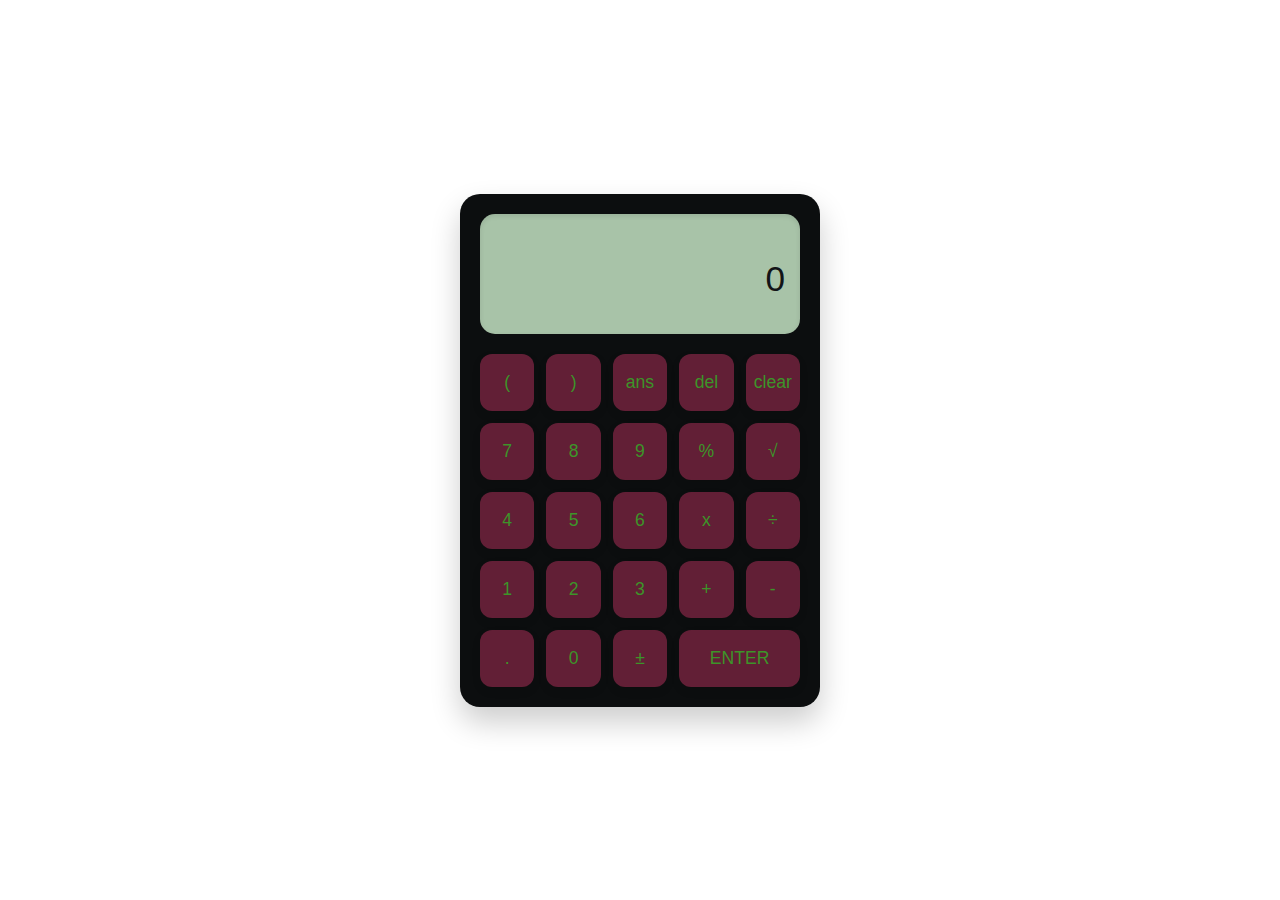
<file: codealpha_Calculator/index.html>
<!DOCTYPE html>
<html lang="en">
<head>
    <meta charset="UTF-8">
    <meta name="viewport" content="width=device-width, initial-scale=1.0">
    <title>Calculator</title>
    <link rel="stylesheet" href="style.css">
</head>
<body>
    <div class="calculator">
        <div class="display_area">
            <div id="previous"></div>
            <input type="text" id="current" value=" ">
        </div>
        
        <div class="buttons">
            <button class="btn-top-row" data-value="(">(</button>
            <button class="btn-top-row" data-value=")">)</button>
            <button class="btn-top-row btn-func" data-action="ans">ans</button>
            <button class="btn-top-row btn-func" data-action="del">del</button>
            <button class="btn-top-row btn-func" data-action="clear">clear</button>

            <button data-value="7">7</button>
            <button data-value="8">8</button>
            <button data-value="9">9</button>
            <button class="btn-operator" data-value="%">%</button>
            <button class="btn-operator" data-action="sqrt">√</button>

            <button data-value="4">4</button>
            <button data-value="5">5</button>
            <button data-value="6">6</button>
            <button class="btn-operator" data-value="*">x</button>
            <button class="btn-operator" data-value="/">÷</button>

            <button data-value="1">1</button>
            <button data-value="2">2</button>
            <button data-value="3">3</button>
            <button class="btn-operator" data-value="+">+</button>
            <button class="btn-operator" data-value="-">-</button>

            <button data-value=".">.</button>
            <button data-value="0">0</button>
            <button class="btn-operator" data-action="changeSign">±</button>
            <button class="btn-enter" data-action="calculate">ENTER</button>
        </div>
    </div>

    <script src="script.js"></script>
</body>
</html>
</file>
<file: codealpha_Calculator/style.css>
body {
    display: flex;
    justify-content: center;
    align-items: center;
    min-height: 100vh;
    margin: 0;
    font-family: 'Roboto', sans-serif; 
}

.calculator {
    background-color: #0c0e0f; 
    padding: 20px;
    border-radius: 20px; 
    box-shadow: 0 15px 30px rgba(0, 0, 0, 0.2); 
    width: 320px; 
}
.display_area {
    background-color: #a8c3a8; 
    border-radius: 15px; 
    padding: 15px;
    margin-bottom: 20px;
    box-shadow: inset 0 2px 5px rgba(0, 0, 0, 0.1); 
    text-align: right;
    position: relative;
    height: 90px; 
    overflow: hidden; 
}

#previous{
    font-size: 0.9em;
    color: #455368; 
    min-height: 20px; 
    padding-bottom: 5px;
    white-space: nowrap; 
    overflow-x: auto; 
    direction: rtl; 
}
#previous::-webkit-scrollbar {
    height: 0; 
}
#current{
    width: 100%;
    border: none;
    background: transparent;
    font-size: 2.2em; 
    color: #121417; 
    padding: 0;
    text-align: right;
    outline: none; 
    caret-color: #1e232a; 
    margin-top: 5px;
    box-sizing: border-box; 
    overflow-x: auto;
    white-space: nowrap;
}

#current::-webkit-scrollbar {
     height: 0; 
}

.buttons {
    display: grid;
    grid-template-columns: repeat(5, 1fr); 
    gap: 12px; 
}

.buttons button {
    background-color: #621f36; 
    color: #3d9429; 
    border: none;
    border-radius: 12px; 
    padding: 18px 0; 
    font-size: 1.1em;
    cursor: pointer;
    box-shadow: 0 4px 8px rgba(0, 0, 0, 0.1); 
    transition: all 0.2s ease; 
    font-weight: 500;
}

.buttons button:hover {
    background-color: #BDD6EE; 
    color: red;
    box-shadow: 0 6px 12px rgba(0, 0, 0, 0.15);
    transform: translateY(-2px); 
}

.buttons button:active {
    transform: translateY(0); 
    box-shadow: 0 2px 4px rgba(0, 0, 0, 0.1);
}

.btn-top-row {
    background-color: #C0D3E5; 
    color: #2F4F7C;
}
.btn-operator, .btn-func {
    color: #2F4F7C; 
}
.btn-enter {
    grid-column: span 2; 
    background-color: #3C7DCB; 
    color: white;
    font-weight: bold;
}
.btn-enter:hover {
    background-color: #2F619E;
}
</file>
